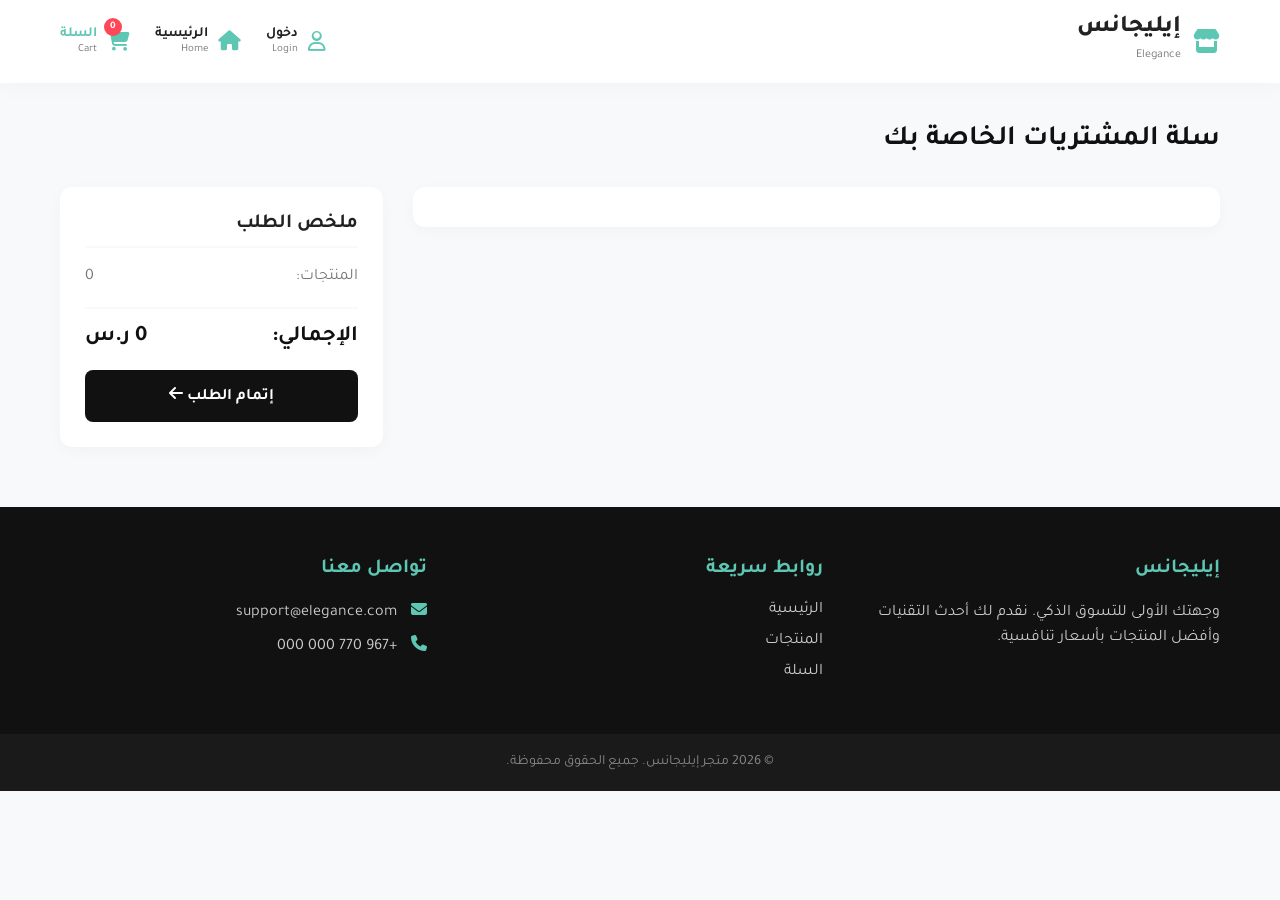
<file: Elegance Store/cart.html>
<!doctype html>
<html lang="ar" dir="rtl">
  <head>
    <meta charset="UTF-8" />
    <meta name="viewport" content="width=device-width, initial-scale=1.0" />
    <title>Elegance | متجر إيليجانس</title>
    <link
      rel="stylesheet"
      href="https://cdnjs.cloudflare.com/ajax/libs/font-awesome/6.4.0/css/all.min.css"
    />
    <link rel="stylesheet" href="style.css" />
  </head>
  <body>
    <nav class="navbar">
      <div class="nav-container">
        <a href="index.html" class="logo" style="text-decoration: none">
          <i class="fa-solid fa-store"></i>
          <span>إيليجانس <br /><small>Elegance</small></span>
        </a>

        <div class="nav-actions">
          <a href="login.html" class="icon-link" id="user-nav-link">
            <i class="fa-regular fa-user" id="user-nav-icon"></i>
            <div class="link-text">
              <span id="user-nav-name">دخول</span
              ><small id="user-nav-sub">Login</small>
            </div>
          </a>
          <a href="index.html" class="icon-link">
            <i class="fa-solid fa-house"></i>
            <div class="link-text">
              <span>الرئيسية</span><small>Home</small>
            </div>
          </a>
          <a
            href="cart.html"
            class="icon-link cart-link"
            style="color: var(--primary)"
          >
            <i class="fa-solid fa-cart-shopping"></i>
            <span id="cart-badge">0</span>
            <div class="link-text"><span>السلة</span><small>Cart</small></div>
          </a>
        </div>
      </div>
    </nav>

    <div class="container cart-page">
      <h2 class="cart-title">سلة المشتريات الخاصة بك</h2>

      <div class="cart-layout">
        <div class="cart-items" id="cart-items"></div>

        <div class="cart-summary">
          <h3>ملخص الطلب</h3>
          <div class="summary-row">
            <span>المنتجات:</span>
            <span id="total-items">0</span>
          </div>
          <div class="summary-row total">
            <span>الإجمالي:</span>
            <span><span id="total-price">0</span> ر.س</span>
          </div>
          <!-- <button class="checkout-btn">إتمام الطلب <i class="fa-solid fa-arrow-left"></i></button> -->
          <a
            href="checkout.html"
            class="checkout-btn"
            style="display: block; text-align: center; text-decoration: none"
            >إتمام الطلب <i class="fa-solid fa-arrow-left"></i
          ></a>
        </div>
      </div>
    </div>
    <footer class="footer">
      <div class="footer-container">
        <div class="footer-col">
          <h3>إيليجانس</h3>
          <p>
            وجهتك الأولى للتسوق الذكي. نقدم لك أحدث التقنيات وأفضل المنتجات
            بأسعار تنافسية.
          </p>
        </div>
        <div class="footer-col">
          <h3>روابط سريعة</h3>
          <ul>
            <li><a href="index.html">الرئيسية</a></li>
            <li><a href="products.html">المنتجات</a></li>
            <li><a href="cart.html">السلة</a></li>
          </ul>
        </div>
        <div class="footer-col">
          <h3>تواصل معنا</h3>
          <ul>
            <li><i class="fa-solid fa-envelope"></i> support@elegance.com</li>
            <li><i class="fa-solid fa-phone"></i> +967 770 000 000</li>
          </ul>
        </div>
      </div>
      <div class="footer-bottom">
        <p>&copy; 2026 متجر إيليجانس. جميع الحقوق محفوظة.</p>
      </div>
    </footer>
    <dialog id="elegance-dialog" class="elegance-dialog">
        <div class="dialog-content">
            <div class="dialog-icon">
                <i class="fa-regular fa-bell"></i>
            </div>
            <h3 id="dialog-message">رسالة التنبيه تظهر هنا</h3>
            <button id="dialog-close-btn" class="checkout-btn" style="width: 100%; margin-top: 20px;">حسناً</button>
        </div>
    </dialog>
    <script src="script.js"></script>
  </body>
</html>
</file>
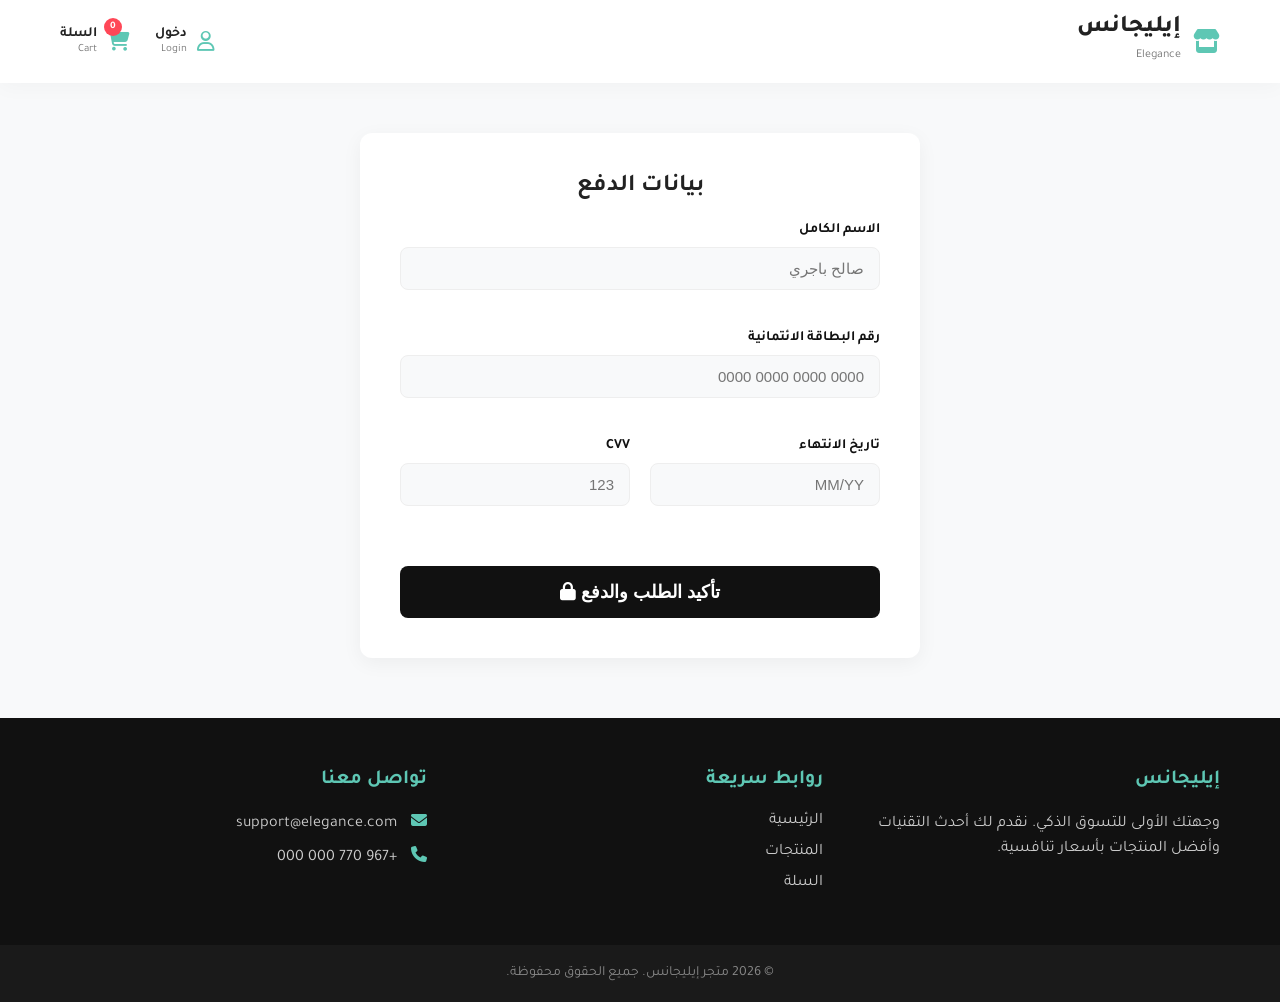
<file: Elegance Store/checkout.html>
<!DOCTYPE html>
<html lang="ar" dir="rtl">
<head>
    <meta charset="UTF-8">
    <meta name="viewport" content="width=device-width, initial-scale=1.0">
    <title>Elegance | متجر إيليجانس</title>
    <link rel="stylesheet" href="https://cdnjs.cloudflare.com/ajax/libs/font-awesome/6.4.0/css/all.min.css">
    <link rel="stylesheet" href="style.css">
</head>
<body>
    <nav class="navbar">
        <div class="nav-container">
            <a href="index.html" class="logo" style="text-decoration: none;">
                <i class="fa-solid fa-store"></i> 
                <span>إيليجانس <br><small>Elegance</small></span>
            </a>
            <div class="nav-actions">
                <a href="login.html" class="icon-link">
                    <i class="fa-regular fa-user"></i>
                    <div class="link-text"><span>دخول</span>
                        <small>Login</small>
                    
                    </div>
                </a>
                <a href="cart.html" class="icon-link cart-link">
                    <i class="fa-solid fa-cart-shopping"></i>
                    <span id="cart-badge">0</span>
                    <div class="link-text"><span>السلة</span>
                        <small>Cart</small>
                    
                    </div>
                </a>
            </div>
        </div>
    </nav>

    <div class="container" style="max-width: 600px; margin-top: 50px;">
        <div class="checkout-box">
            <h2 style="margin-bottom: 20px; text-align: center;">بيانات الدفع</h2>
            
            <form id="payment-form">
                <div class="form-group">
                    <label>الاسم الكامل</label>
                    <input type="text" id="cust-name" placeholder="صالح باجري" required>
                </div>
                
                <div class="form-group">
                    <label>رقم البطاقة الائتمانية</label>
                    <input type="text" placeholder="0000 0000 0000 0000" required>
                </div>
                
                <div style="display: flex; gap: 20px;">
                    <div class="form-group" style="flex: 1;">
                        <label>تاريخ الانتهاء</label>
                        <input type="text" placeholder="MM/YY" required>
                    </div>
                    <div class="form-group" style="flex: 1;">
                        <label>CVV</label>
                        <input type="password" placeholder="123" required>
                    </div>
                </div>

                <button type="submit" class="checkout-btn" style="width: 100%; margin-top: 20px; font-size: 18px;">
                    تأكيد الطلب والدفع <i class="fa-solid fa-lock"></i>
                </button>
            </form>
        </div>
    </div>
    <footer class="footer">
        <div class="footer-container">
            <div class="footer-col">
                <h3>إيليجانس</h3>
                <p>وجهتك الأولى للتسوق الذكي. نقدم لك أحدث التقنيات وأفضل المنتجات بأسعار تنافسية.</p>
            </div>
            <div class="footer-col">
                <h3>روابط سريعة</h3>
                <ul>
                    <li><a href="index.html">الرئيسية</a></li>
                    <li><a href="products.html">المنتجات</a></li>
                    <li><a href="cart.html">السلة</a></li>
                </ul>
            </div>
            <div class="footer-col">
                <h3>تواصل معنا</h3>
                <ul>
                    <li><i class="fa-solid fa-envelope"></i> support@elegance.com</li>
                    <li><i class="fa-solid fa-phone"></i> +967 770 000 000</li>
                </ul>
            </div>
        </div>
        <div class="footer-bottom">
            <p>&copy; 2026 متجر إيليجانس. جميع الحقوق محفوظة.</p>
        </div>
    </footer>
    <dialog id="elegance-dialog" class="elegance-dialog">
        <div class="dialog-content">
            <div class="dialog-icon">
                <i class="fa-regular fa-bell"></i>
            </div>
            <h3 id="dialog-message">رسالة التنبيه تظهر هنا</h3>
            <button id="dialog-close-btn" class="checkout-btn" style="width: 100%; margin-top: 20px;">حسناً</button>
        </div>
    </dialog>
    <script src="script.js"></script>
</body>
</html>
</file>
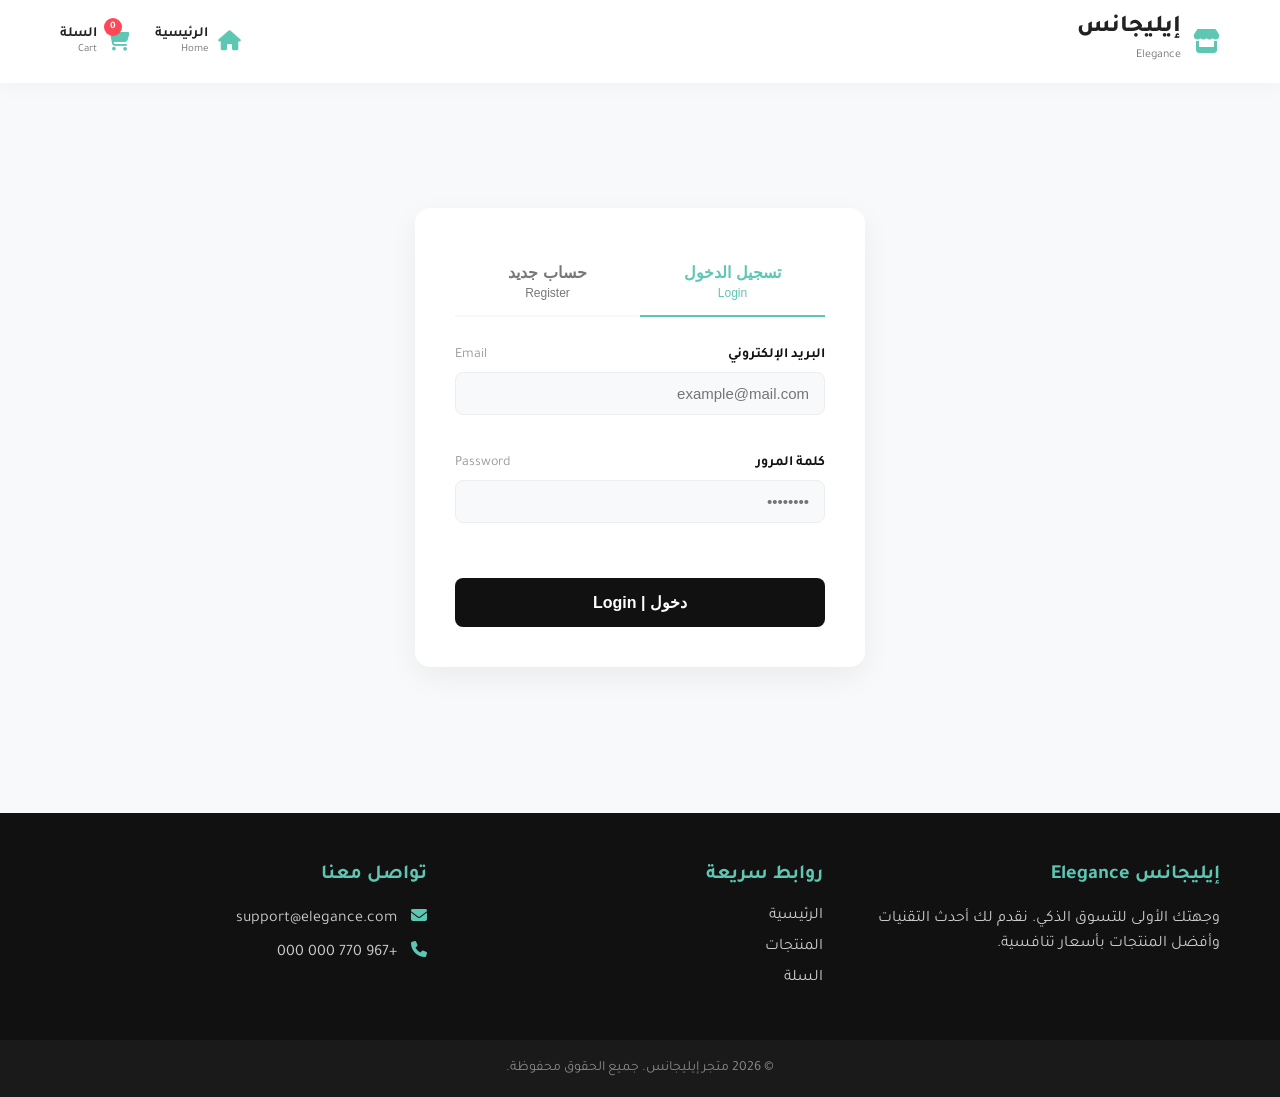
<file: Elegance Store/login.html>
<!DOCTYPE html>
<html lang="ar" dir="rtl">
<head>
    <meta charset="UTF-8">
    <meta name="viewport" content="width=device-width, initial-scale=1.0">
    <title>دخول | إيليجانس Elegance</title>
    <link rel="stylesheet" href="https://cdnjs.cloudflare.com/ajax/libs/font-awesome/6.4.0/css/all.min.css">
    <link rel="stylesheet" href="style.css">
</head>
<body>

    <nav class="navbar">
        <div class="nav-container">
            <a href="index.html" class="logo" style="text-decoration: none;">
                <i class="fa-solid fa-store"></i> 
                <span>إيليجانس <br><small>Elegance</small></span>
            </a>
            
            <div class="nav-actions">
                <a href="index.html" class="icon-link">
                    <i class="fa-solid fa-house"></i>
                    <div class="link-text">
                        <span>الرئيسية</span><small>Home</small>
                    </div>
                </a>
                <a href="cart.html" class="icon-link cart-link">
                    <i class="fa-solid fa-cart-shopping"></i>
                    <span id="cart-badge">0</span>
                    <div class="link-text">
                        <span>السلة</span><small>Cart</small>
                    </div>
                </a>
            </div>
        </div>
    </nav>

    <div class="container auth-page">
        <div class="auth-box">
            
            <div class="auth-toggle">
                <button id="tab-login" class="active">
                    تسجيل الدخول <small>Login</small>
                </button>
                <button id="tab-register">
                    حساب جديد <small>Register</small>
                </button>
            </div>

            <form id="login-form" class="auth-form active">
                <div class="form-group">
                    <label>البريد الإلكتروني <span style="float: left; color: #999; font-weight: normal;">Email</span></label>
                    <input type="email" id="login-email" placeholder="example@mail.com" required>
                </div>
                <div class="form-group">
                    <label>كلمة المرور <span style="float: left; color: #999; font-weight: normal;">Password</span></label>
                    <input type="password" id="login-pass" placeholder="••••••••" required>
                </div>
                <button type="submit" class="checkout-btn" style="width: 100%; margin-top: 15px;">
                    دخول | Login
                </button>
            </form>

            <form id="register-form" class="auth-form">
                <div class="form-group">
                    <label>الاسم الكامل <span style="float: left; color: #999; font-weight: normal;">Full Name</span></label>
                    <input type="text" id="reg-name" placeholder="صالح باقري" required>
                </div>
                <div class="form-group">
                    <label>البريد الإلكتروني <span style="float: left; color: #999; font-weight: normal;">Email</span></label>
                    <input type="email" id="reg-email" placeholder="example@mail.com" required>
                </div>
                <div class="form-group">
                    <label>كلمة المرور <span style="float: left; color: #999; font-weight: normal;">Password</span></label>
                    <input type="password" id="reg-pass" placeholder="••••••••" required>
                </div>
                <button type="submit" class="checkout-btn" style="width: 100%; margin-top: 15px;">
                    إنشاء حساب | Sign Up
                </button>
            </form>

        </div>
    </div>

    <footer class="footer">
        <div class="footer-container">
            <div class="footer-col">
                <h3>إيليجانس Elegance</h3>
                <p>وجهتك الأولى للتسوق الذكي. نقدم لك أحدث التقنيات وأفضل المنتجات بأسعار تنافسية.</p>
            </div>
            <div class="footer-col">
                <h3>روابط سريعة</h3>
                <ul>
                    <li><a href="index.html">الرئيسية</a></li>
                    <li><a href="products.html">المنتجات</a></li>
                    <li><a href="cart.html">السلة</a></li>
                </ul>
            </div>
            <div class="footer-col">
                <h3>تواصل معنا</h3>
                <ul>
                    <li><i class="fa-solid fa-envelope"></i> support@elegance.com</li>
                    <li><i class="fa-solid fa-phone"></i> +967 770 000 000</li>
                </ul>
            </div>
        </div>
        <div class="footer-bottom">
            <p>&copy; 2026 متجر إيليجانس. جميع الحقوق محفوظة.</p>
        </div>
    </footer>
    <dialog id="elegance-dialog" class="elegance-dialog">
        <div class="dialog-content">
            <div class="dialog-icon">
                <i class="fa-regular fa-bell"></i>
            </div>
            <h3 id="dialog-message">رسالة التنبيه تظهر هنا</h3>
            <button id="dialog-close-btn" class="checkout-btn" style="width: 100%; margin-top: 20px;">حسناً</button>
        </div>
    </dialog>
    <script src="script.js"></script>
</body>
</html>
</file>
<file: Elegance Store/style.css>
@import url("https://fonts.googleapis.com/css2?family=Tajawal:wght@400;500;700;800&family=Inter:wght@400;600&display=swap");

:root {
  --primary: #5ec7b4; /* لون سلة المريح */
  --primary-dark: #4ba695;
  --dark-bg: #111111; /* فخامة التصميم الإنجليزي */
  --light-bg: #f8f9fa;
  --text-main: #222222;
  --text-muted: #777777;
  --danger: #ff4757;
  --border: #eeeeee;
}

* {
  margin: 0;
  padding: 0;
  box-sizing: border-box;
}

body {
  font-family: "Tajawal", "Inter", sans-serif;
  background-color: var(--light-bg);
  color: var(--text-main);
}

/* شريط التنقل */
.navbar {
  background-color: #ffffff;
  box-shadow: 0 4px 20px rgba(0, 0, 0, 0.03);
  position: sticky;
  top: 0;
  z-index: 100;
}

.nav-container {
  max-width: 1200px;
  margin: 0 auto;
  padding: 15px 20px;
  display: flex;
  justify-content: space-between;
  align-items: center;
}

.logo {
  display: flex;
  align-items: center;
  gap: 12px;
  color: var(--primary);
  font-size: 24px;
}

.logo span {
  font-weight: 800;
  line-height: 1.1;
  color: var(--text-main);
}

.logo small {
  font-size: 12px;
  color: var(--text-muted);
  font-weight: 400;
}

.search-box {
  display: flex;
  width: 40%;
  background-color: var(--light-bg);
  border-radius: 50px;
  overflow: hidden;
  border: 1px solid var(--border);
  transition: 0.3s;
}

.search-box:focus-within {
  border-color: var(--primary);
  box-shadow: 0 0 0 3px rgba(94, 199, 180, 0.2);
}

.search-box input {
  flex: 1;
  border: none;
  background: transparent;
  padding: 12px 20px;
  outline: none;
}

.search-box button {
  border: none;
  background: transparent;
  padding: 0 20px;
  cursor: pointer;
  color: var(--text-muted);
}

.nav-actions {
  display: flex;
  align-items: center;
  gap: 25px;
}

.lang-switch {
  background: none;
  border: 1px solid var(--border);
  padding: 8px 15px;
  border-radius: 20px;
  cursor: pointer;
  font-weight: 600;
  transition: 0.3s;
}

.lang-switch:hover {
  background: var(--primary);
  color: white;
  border-color: var(--primary);
}

.icon-link {
  display: flex;
  align-items: center;
  gap: 10px;
  text-decoration: none;
  color: var(--text-main);
  transition: color 0.3s;
}

.icon-link i {
  font-size: 20px;
  color: var(--primary);
}

.icon-link:hover {
  color: var(--primary);
}

.link-text span {
  display: block;
  font-weight: 700;
  font-size: 14px;
}

.link-text small {
  display: block;
  font-size: 11px;
  color: var(--text-muted);
}

.cart-link {
  position: relative;
}

#cart-badge {
  position: absolute;
  top: -8px;
  right: 8px;
  background-color: var(--danger);
  color: white;
  font-size: 10px;
  width: 18px;
  height: 18px;
  display: flex;
  justify-content: center;
  align-items: center;
  border-radius: 50%;
  font-weight: bold;
}

/* البانر الفخم بخلفية حقيقية */
.hero-section {
  background-image: url("https://images.unsplash.com/photo-1519389950473-47ba0277781c?w=1600&q=80");
  background-size: cover;
  background-position: center;
  height: 400px;
  display: flex;
  align-items: center;
}

.hero-overlay {
  width: 100%;
  height: 100%;
  background: rgba(17, 17, 17, 0.75); /* طبقة سوداء شفافة لتوضيح النص */
  display: flex;
  align-items: center;
  padding: 0 10%;
}

.hero-content {
  color: white;
}

.hero-content h1 {
  font-size: 40px;
  margin-bottom: 5px;
}
.hero-content h2 {
  font-size: 24px;
  font-family: "Inter";
  font-weight: 400;
  margin-bottom: 20px;
  color: var(--primary);
}
.hero-content p {
  max-width: 600px;
  margin-bottom: 30px;
  line-height: 1.8;
  color: #dddddd;
}

.btn-primary {
  background-color: var(--primary);
  color: white;
  padding: 12px 30px;
  text-decoration: none;
  border-radius: 50px;
  font-weight: bold;
  display: inline-block;
  transition: 0.3s;
}

.btn-primary:hover {
  background-color: var(--primary-dark);
  transform: translateY(-2px);
}

/* المنتجات */
.container {
  max-width: 1200px;
  margin: 60px auto;
  padding: 0 20px;
}

.section-title {
  text-align: center;
  margin-bottom: 40px;
}

.section-title h2 {
  font-size: 28px;
  color: var(--dark-bg);
}

.title-line {
  width: 60px;
  height: 3px;
  background-color: var(--primary);
  margin: 10px auto 0;
  border-radius: 2px;
}

.product-grid {
  display: grid;
  grid-template-columns: repeat(auto-fit, minmax(260px, 1fr));
  gap: 30px;
}

.product-card {
  background-color: #ffffff;
  border-radius: 16px;
  overflow: hidden;
  position: relative;
  box-shadow: 0 5px 15px rgba(0, 0, 0, 0.04);
  transition: 0.3s;
  border: 1px solid transparent;
}

.product-card:hover {
  transform: translateY(-5px);
  box-shadow: 0 15px 30px rgba(0, 0, 0, 0.1);
  border-color: var(--primary);
}

.badge {
  position: absolute;
  top: 15px;
  right: 15px;
  color: white;
  padding: 5px 12px;
  border-radius: 20px;
  font-size: 12px;
  font-weight: bold;
  z-index: 10;
}

.badge.discount {
  background-color: var(--danger);
}
.badge.new {
  background-color: var(--primary);
}

.product-img {
  height: 250px;
  overflow: hidden;
}

.product-img img {
  width: 100%;
  height: 100%;
  object-fit: cover;
  transition: 0.5s;
}

.product-card:hover .product-img img {
  transform: scale(1.05);
}

.product-info {
  padding: 20px;
}

.category {
  font-size: 12px;
  color: var(--primary);
  font-weight: bold;
  margin-bottom: 8px;
}

.title {
  font-size: 16px;
  color: var(--text-main);
  margin-bottom: 2px;
}
.title-en {
  font-size: 13px;
  color: var(--text-muted);
  font-family: "Inter";
  font-weight: 400;
  margin-bottom: 15px;
  height: 20px;
}

.price-row {
  margin-bottom: 20px;
}

.price {
  font-size: 20px;
  font-weight: 800;
  color: var(--dark-bg);
}

.old-price {
  font-size: 14px;
  color: var(--text-muted);
  text-decoration: line-through;
  margin-right: 10px;
}

.add-btn {
  width: 100%;
  padding: 12px;
  background-color: var(--light-bg);
  color: var(--dark-bg);
  border: 1px solid var(--border);
  border-radius: 8px;
  font-size: 14px;
  font-weight: bold;
  cursor: pointer;
  transition: 0.3s;
  display: flex;
  justify-content: center;
  align-items: center;
  gap: 8px;
}

.add-btn:hover {
  background-color: var(--primary);
  color: white;
  border-color: var(--primary);
}

/* تنسيقات صفحة السلة */
.cart-page {
  margin-top: 40px;
}
.cart-title {
  margin-bottom: 30px;
  color: var(--dark-bg);
  font-size: 28px;
}

.cart-layout {
  display: grid;
  grid-template-columns: 2.5fr 1fr;
  gap: 30px;
  align-items: start;
}

.cart-items {
  background-color: #fff;
  border-radius: 12px;
  padding: 20px;
  box-shadow: 0 4px 15px rgba(0, 0, 0, 0.03);
}

/* تصميم صف المنتج الواحد في السلة */
.cart-item {
  display: flex;
  align-items: center;
  justify-content: space-between;
  padding: 15px 0;
  border-bottom: 1px solid var(--border);
}
.cart-item:last-child {
  border-bottom: none;
}

.item-info h4 {
  color: var(--text-main);
  font-size: 16px;
  margin-bottom: 5px;
}
.item-info p {
  color: var(--primary);
  font-weight: bold;
  font-size: 18px;
}

/* حاوية أزرار التحكم بالكمية */
.item-controls {
    display: flex;
    align-items: center;
    background-color: var(--light-bg);
    border: 1px solid var(--border);
    border-radius: 50px;
    padding: 5px 15px;
    gap: 15px;
}

/* أزرار الزيادة والنقصان */
.increase-btn, .decrease-btn {
    background: none;
    border: none;
    font-size: 20px;
    color: var(--text-muted);
    cursor: pointer;
    width: 25px;
    height: 25px;
    display: flex;
    justify-content: center;
    align-items: center;
    border-radius: 50%;
    transition: 0.2s;
}

.increase-btn:hover, .decrease-btn:hover {
    background-color: #e0e0e0;
    color: var(--text-main);
}

/* رقم الكمية في المنتصف */
.qty-display {
    font-size: 16px;
    font-weight: bold;
    color: var(--text-main);
    min-width: 20px;
    text-align: center;
}

/* زر الحذف */
.remove-btn {
    background: none;
    border: none;
    color: var(--danger);
    font-size: 18px;
    cursor: pointer;
    transition: 0.2s;
    margin-right: 15px;
    padding-right: 15px;
    border-right: 1px solid #ddd; /* خط فاصل بين الكمية وسلة المهملات */
}

.remove-btn:hover {
    transform: scale(1.15) rotate(-5deg);
}

/* ملخص الطلب */
.cart-summary {
  background-color: #fff;
  border-radius: 12px;
  padding: 25px;
  box-shadow: 0 4px 15px rgba(0, 0, 0, 0.03);
  position: sticky;
  top: 100px;
}
.cart-summary h3 {
  margin-bottom: 20px;
  font-size: 20px;
  border-bottom: 2px solid var(--light-bg);
  padding-bottom: 10px;
}
.summary-row {
  display: flex;
  justify-content: space-between;
  margin-bottom: 15px;
  font-size: 16px;
  color: var(--text-muted);
}
.summary-row.total {
  font-size: 22px;
  font-weight: bold;
  color: var(--dark-bg);
  margin-top: 20px;
  border-top: 2px solid var(--light-bg);
  padding-top: 15px;
}

.checkout-btn {
  width: 100%;
  padding: 15px;
  background-color: var(--dark-bg);
  color: #fff;
  border: none;
  border-radius: 8px;
  font-size: 16px;
  font-weight: bold;
  cursor: pointer;
  margin-top: 20px;
  transition: 0.3s;
}
.checkout-btn:hover {
  background-color: var(--primary);
  
}

/* تنسيقات صفحة الدفع */
.checkout-box {
    background-color: #fff;
    padding: 40px;
    border-radius: 12px;
    box-shadow: 0 5px 20px rgba(0,0,0,0.05);
}
.form-group {
    margin-bottom: 20px;
}
.form-group label {
    display: block;
    margin-bottom: 8px;
    font-weight: bold;
    font-size: 14px;
    color: var(--text-muted);
}
.form-group input {
    width: 100%;
    padding: 12px 15px;
    border: 1px solid var(--border);
    border-radius: 8px;
    outline: none;
    font-size: 16px;
    transition: 0.3s;
}
.form-group input:focus {
    border-color: var(--primary);
}

/* تنسيقات الفوتر */
.footer {
    background-color: var(--dark-bg);
    color: #fff;
    padding: 50px 0 0 0;
    margin-top: 60px;
}

.footer-container {
    max-width: 1200px;
    margin: 0 auto;
    display: grid;
    grid-template-columns: repeat(auto-fit, minmax(250px, 1fr));
    gap: 30px;
    padding: 0 20px 40px;
}

.footer-col h3 {
    font-size: 20px;
    margin-bottom: 20px;
    color: var(--primary);
}

.footer-col p {
    line-height: 1.6;
    color: #ccc;
}

.footer-col ul {
    list-style: none;
}

.footer-col ul li {
    margin-bottom: 12px;
    color: #ccc;
}

.footer-col ul li a {
    color: #ccc;
    text-decoration: none;
    transition: 0.3s;
}

.footer-col ul li a:hover {
    color: var(--primary);
    padding-right: 8px;
}

.footer-col ul li i {
    margin-left: 10px;
    color: var(--primary);
}

.footer-bottom {
    text-align: center;
    padding: 20px;
    background-color: #1a1a1a;
    color: #888;
    font-size: 14px;
}

/* تنسيقات صفحة الدخول/التسجيل المضبوطة */
.auth-page { 
    display: flex; 
    justify-content: center; 
    align-items: center; 
    min-height: 70vh; 
    margin-top: 40px; 
}

.auth-box { 
    background: #fff; 
    padding: 40px; 
    border-radius: 15px; 
    box-shadow: 0 10px 30px rgba(0,0,0,0.06); 
    width: 100%; 
    max-width: 450px; 
    margin: 0 auto; /* هذا ما كان ينقص لتوسيط البطاقة */
}

/* أزرار التبديل */
.auth-toggle { 
    display: flex; 
    border-bottom: 2px solid var(--light-bg); 
    margin-bottom: 30px; 
}

.auth-toggle button { 
    flex: 1; 
    background: none; 
    border: none; 
    padding: 15px 10px; 
    font-size: 16px; 
    font-weight: bold; 
    color: var(--text-muted); 
    cursor: pointer; 
    border-bottom: 2px solid transparent; 
    transition: 0.3s; 
    margin-bottom: -2px;
    display: flex;
    flex-direction: column;
    align-items: center;
    gap: 4px;
}

.auth-toggle button small { font-size: 12px; font-weight: normal; }
.auth-toggle button.active { color: var(--primary); border-bottom-color: var(--primary); }

/* إخفاء وإظهار الفورمات */
.auth-form { display: none; }
.auth-form.active { display: block; animation: fadeIn 0.4s ease; }

@keyframes fadeIn { 
    from { opacity: 0; transform: translateY(10px); } 
    to { opacity: 1; transform: translateY(0); } 
}

/* تنسيق الحقول لتكون أنيقة وليست ممتدة لكامل الشاشة */
.form-group label { display: block; margin-bottom: 8px; font-weight: bold; color: var(--dark-bg); }
.form-group input { 
    width: 100%; 
    padding: 12px 15px; 
    border: 1px solid var(--border); 
    border-radius: 8px; 
    font-size: 15px; 
    margin-bottom: 20px; 
    background-color: var(--light-bg); 
    transition: 0.3s; 
    box-sizing: border-box; /* تمنع خروج الانبوت عن مساره */
}
.form-group input:focus { 
    border-color: var(--primary); 
    background-color: #fff; 
    outline: none; 
    box-shadow: 0 0 0 3px rgba(32, 178, 170, 0.1); 
}

/* تحويل النافذة إلى إشعار جانبي (Toast) */
.elegance-dialog {
    margin: 0;
    position: fixed;
    bottom: 30px;
    right: 30px; /* سيظهر في الزاوية السفلية اليمنى */
    border: none;
    border-radius: 12px;
    background: #fff;
    max-width: 350px;
    width: 90%;
    box-shadow: 0 10px 30px rgba(0,0,0,0.15);
    z-index: 9999;
}

/* إزالة الخلفية الضبابية لأننا لا نريد إيقاف عمل الصفحة */
.elegance-dialog::backdrop {
    background: transparent;
    backdrop-filter: none;
}

.dialog-content {
    padding: 20px;
    text-align: right; /* محاذاة لليمين */
    display: flex;
    flex-direction: column;
    gap: 15px;
}

.dialog-icon {
    font-size: 24px;
    color: var(--primary);
}

#dialog-message {
    color: var(--dark-bg);
    font-size: 15px;
    line-height: 1.5;
}

#dialog-close-btn {
    padding: 8px 15px;
    font-size: 14px;
    align-self: flex-end; /* وضع الزر في اليسار */
    width: auto;
    margin: 0;
}

/* أنيميشن الدخول من الجنب */
.elegance-dialog[open] {
    animation: slideInRight 0.4s cubic-bezier(0.175, 0.885, 0.32, 1.275);
}

@keyframes slideInRight {
    from { opacity: 0; transform: translateX(100%); }
    to { opacity: 1; transform: translateX(0); }
}
</file>
